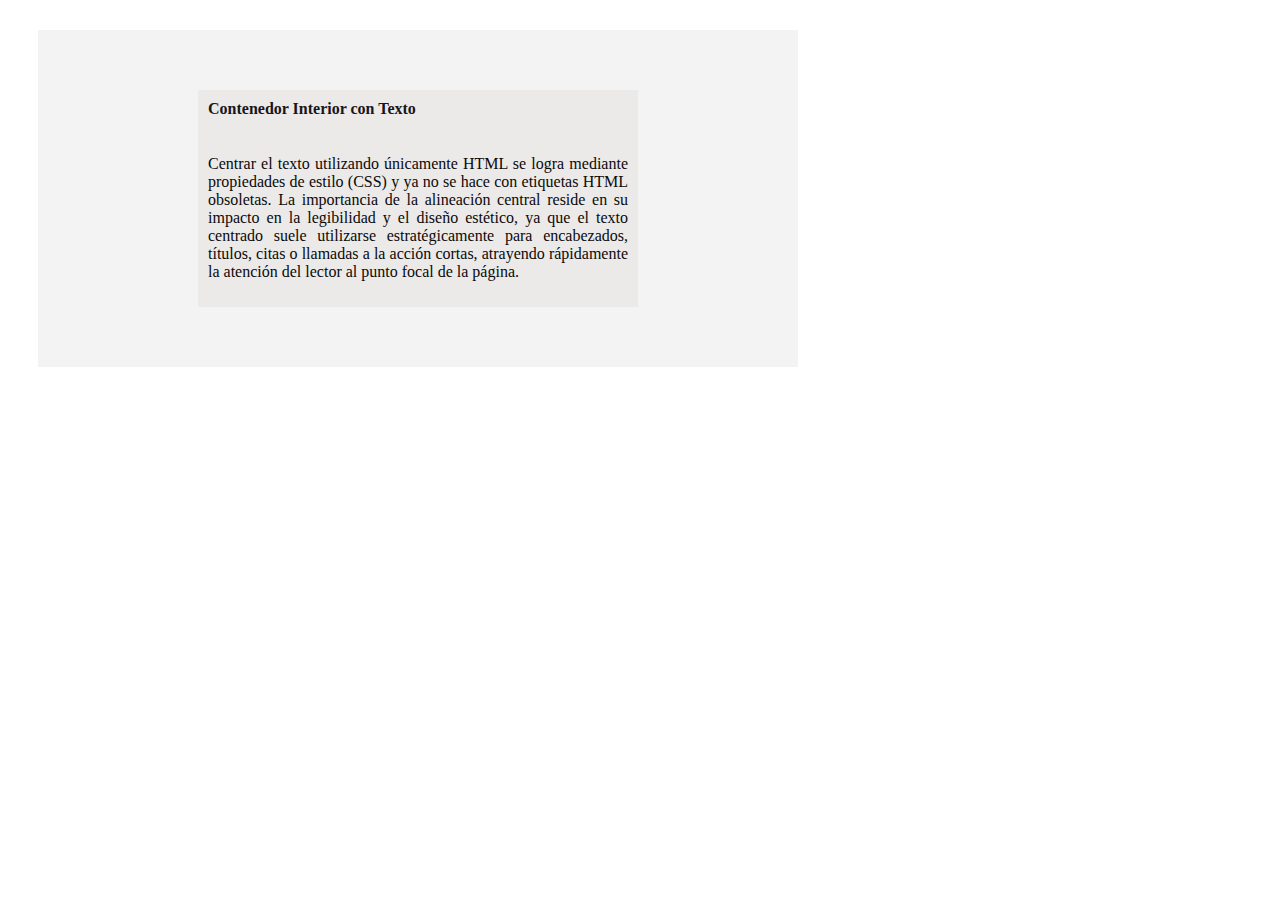
<file: Ejercicio3/index.html>
<!DOCTYPE html>
<html lang="en">

<head>
    <meta charset="UTF-8">
    <meta name="viewport" content="width=device-width, initial-scale=1.0">
    <title>Contenedores Anidados</title>
    <link rel="stylesheet" href="style.css">
</head>

<body>

    <div class="contenedor-padre">
        

        <div class="contenedor-hijo">
            <h4>Contenedor Interior con Texto</h4>
            <p>Centrar el texto utilizando únicamente HTML se logra mediante propiedades de estilo (CSS) y ya no
                se hace con etiquetas HTML obsoletas. La importancia de la alineación central reside en su impacto en la
                legibilidad y el diseño estético, ya que el texto centrado suele utilizarse estratégicamente para
                encabezados,
                títulos, citas o llamadas a la acción cortas, atrayendo rápidamente la atención del lector al punto
                focal de la
                página.
            </p>
        

</body>

</html>
</file>
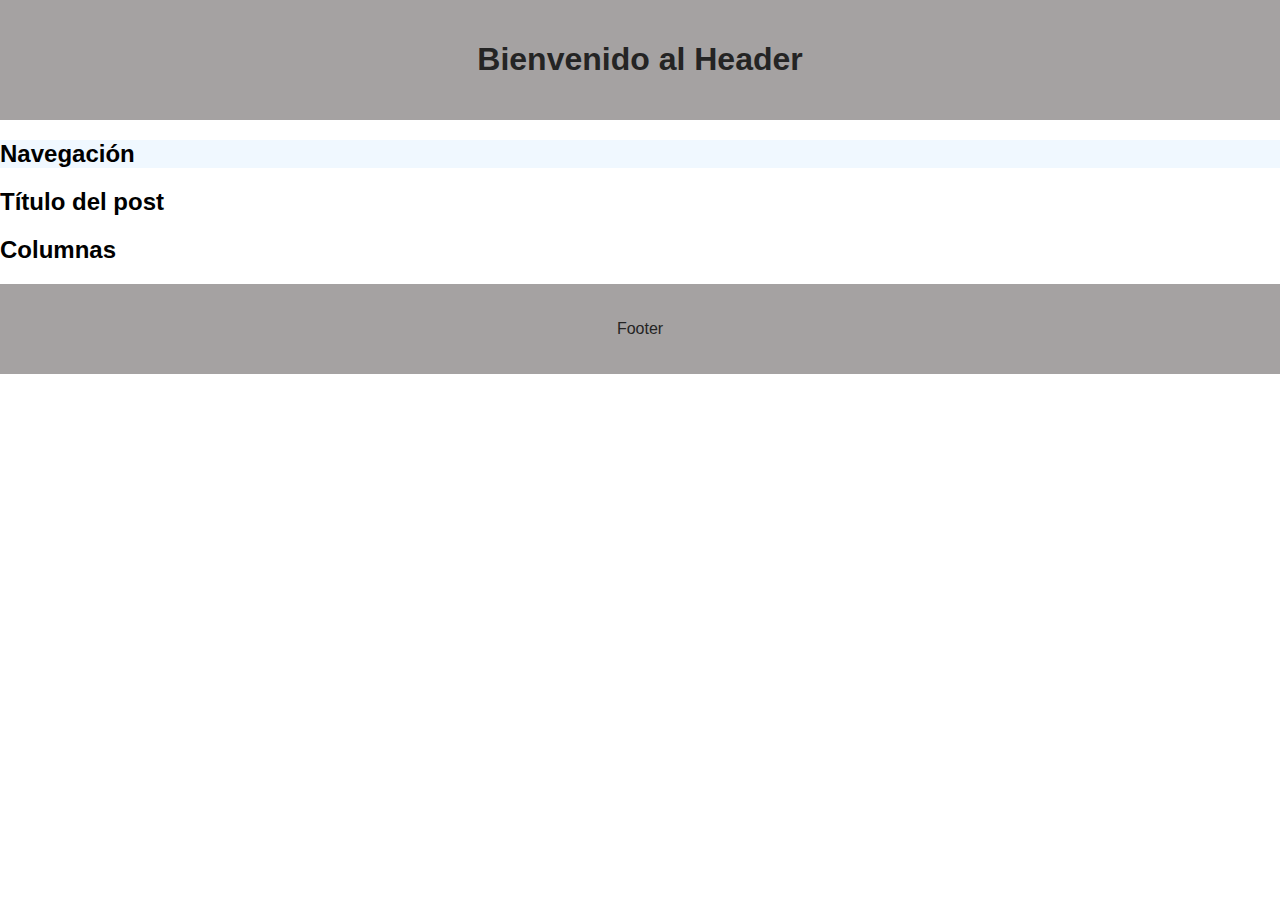
<file: Ejercicio5/index.html>
<!DOCTYPE html>
<html lang="es">

<head>
    <meta charset="UTF-8">
    <meta name="viewport" content="width=device-width, initial-scale=1.0">
    <title>Ejercicio 5: Layout de 3 columnas</title>
    <link rel="stylesheet" href="style.css">
</head>

<body>
    <header>
        <h1>Bienvenido al Header</h1>
    </header>

    <main>
        <nav>
            <h2>Navegación</h2>
        </nav>

        <article>
            <h2>Título del post</h2>
        </article>

        <aside>
            <h2>Columnas</h2>
        </aside>
    </main>

    <footer>
        <p>Footer</p>
    </footer>
</body>

</html>
</file>
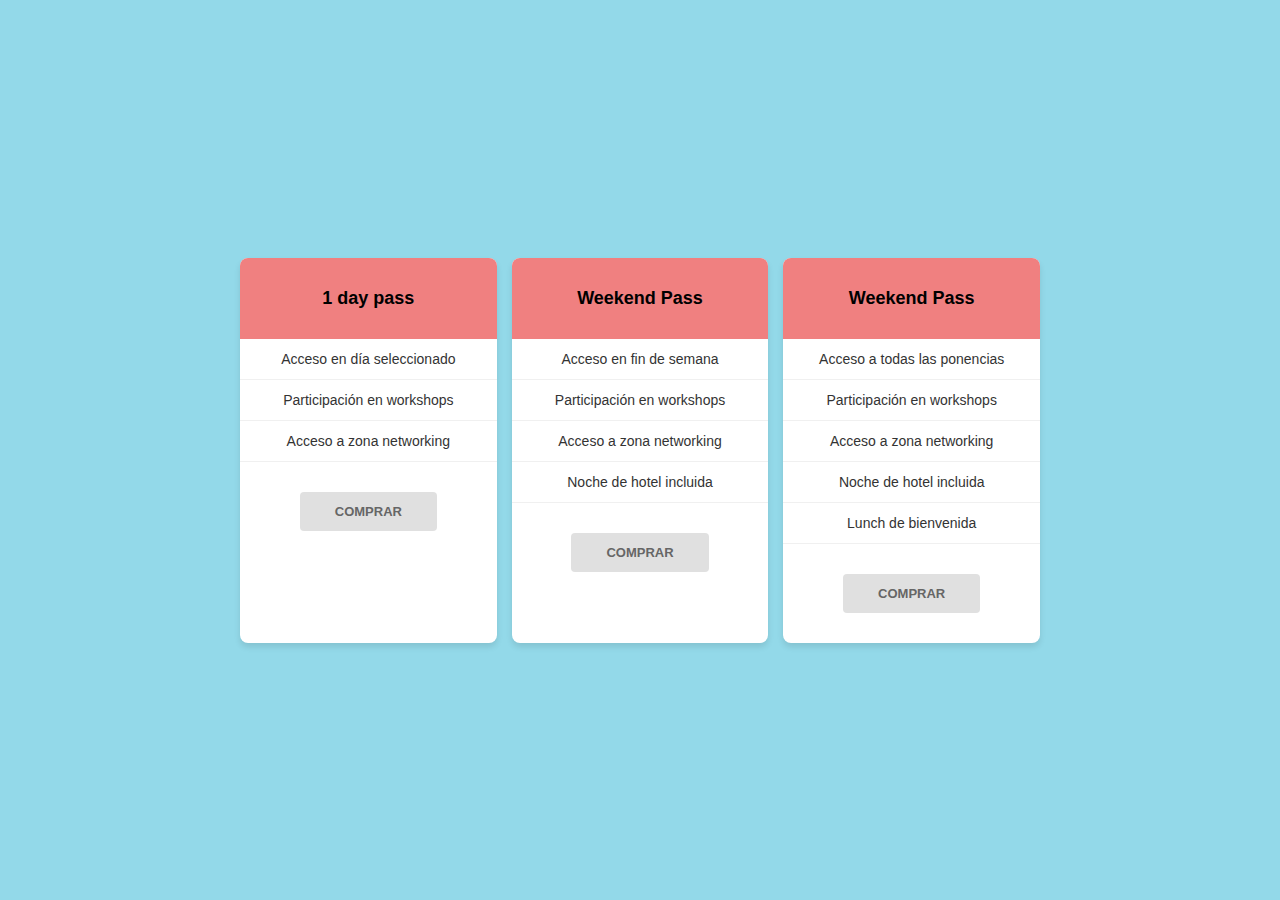
<file: Ejercicio6/index.html>
<!DOCTYPE html>
<html lang="en">

<head>
    <meta charset="UTF-8">
    <meta name="viewport" content="width=device-width, initial-scale=1.0">
    <title>Pricing Box</title>
    <link rel="stylesheet" href="style.css">
</head>

<body>
    <div class="contenedor-padre">

        <div class="contenedor-1">
            <h4>1 day pass</h4>
            <p>Acceso en día seleccionado</p>
            <p>Participación en workshops</p>
            <p>Acceso a zona networking</p>
            <button>COMPRAR</button>
        </div>

        <div class="contenedor-2">
            <h4>Weekend Pass</h4>
            <p>Acceso en fin de semana</p>
            <p>Participación en workshops</p>
            <p>Acceso a zona networking</p>
            <p>Noche de hotel incluida</p>
            <button>COMPRAR</button>
        </div>

        <div class="contenedor-3">
            <h4>Weekend Pass</h4>
            <p>Acceso a todas las ponencias</p>
            <p>Participación en workshops</p>
            <p>Acceso a zona networking</p>
            <p>Noche de hotel incluida</p>
            <p>Lunch de bienvenida</p>
            <button>COMPRAR</button>
        </div>

    </div>
</body>

</html>
</file>
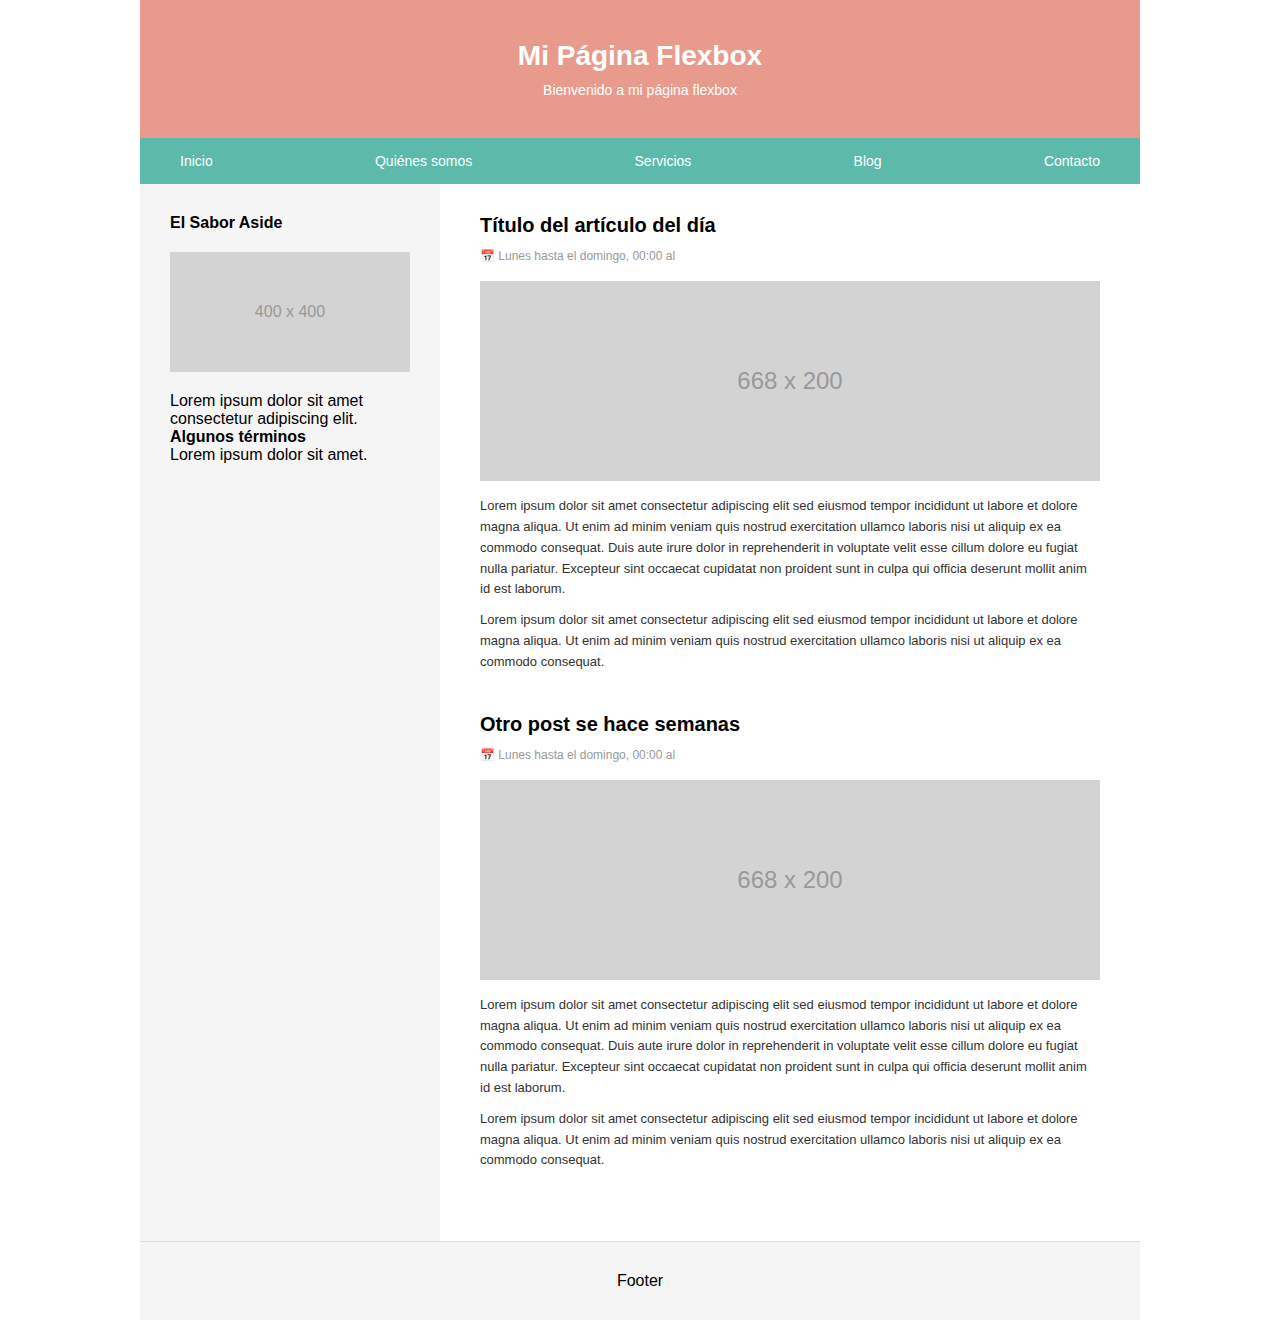
<file: Ejercicio7/index.html>
<!DOCTYPE html>
<html lang="es">
<head>
    <meta charset="UTF-8">
    <meta name="viewport" content="width=device-width, initial-scale=1.0">
    <title>Mi Página Flexbox</title>
    <link rel="stylesheet" href="style.css">
</head>
<body>
    <!-- HEADER -->
    <header>
        <h1>Mi Página Flexbox</h1>
        <p>Bienvenido a mi página flexbox</p>
    </header>

    <!-- MENÚ -->
    <nav>
        <a href="#">Inicio</a>
        <a href="#">Quiénes somos</a>
        <a href="#">Servicios</a>
        <a href="#">Blog</a>
        <a href="#">Contacto</a>
    </nav>

    <!-- CONTENEDOR PRINCIPAL -->
    <div class="contenedor-principal">
        <!-- BARRA LATERAL -->
        <aside>
            <h3>El Sabor Aside</h3>
            <div class="sidebar-item">400 x 400</div>
            <p>Lorem ipsum dolor sit amet consectetur adipiscing elit.</p>
            <h4>Algunos términos</h4>
            <p>Lorem ipsum dolor sit amet.</p>
        </aside>

        <!-- CONTENIDO PRINCIPAL -->
        <main>
            <article>
                <h2>Título del artículo del día</h2>
                <p class="fecha">📅 Lunes hasta el domingo, 00:00 al</p>
                <div class="imagen-articulo">668 x 200</div>
                <p>Lorem ipsum dolor sit amet consectetur adipiscing elit sed eiusmod tempor incididunt ut labore et dolore magna aliqua. Ut enim ad minim veniam quis nostrud exercitation ullamco laboris nisi ut aliquip ex ea commodo consequat. Duis aute irure dolor in reprehenderit in voluptate velit esse cillum dolore eu fugiat nulla pariatur. Excepteur sint occaecat cupidatat non proident sunt in culpa qui officia deserunt mollit anim id est laborum.</p>
                <p>Lorem ipsum dolor sit amet consectetur adipiscing elit sed eiusmod tempor incididunt ut labore et dolore magna aliqua. Ut enim ad minim veniam quis nostrud exercitation ullamco laboris nisi ut aliquip ex ea commodo consequat.</p>
            </article>

            <article>
                <h2>Otro post se hace semanas</h2>
                <p class="fecha">📅 Lunes hasta el domingo, 00:00 al</p>
                <div class="imagen-articulo">668 x 200</div>
                <p>Lorem ipsum dolor sit amet consectetur adipiscing elit sed eiusmod tempor incididunt ut labore et dolore magna aliqua. Ut enim ad minim veniam quis nostrud exercitation ullamco laboris nisi ut aliquip ex ea commodo consequat. Duis aute irure dolor in reprehenderit in voluptate velit esse cillum dolore eu fugiat nulla pariatur. Excepteur sint occaecat cupidatat non proident sunt in culpa qui officia deserunt mollit anim id est laborum.</p>
                <p>Lorem ipsum dolor sit amet consectetur adipiscing elit sed eiusmod tempor incididunt ut labore et dolore magna aliqua. Ut enim ad minim veniam quis nostrud exercitation ullamco laboris nisi ut aliquip ex ea commodo consequat.</p>
            </article>
        </main>
    </div>

    <!-- FOOTER -->
    <footer>
        <p>Footer</p>
    </footer>
</body>
</html>
</file>
<file: Ejercicio3/style.css>
.contenedor-padre {
    display: flex;
    width: 700px; 
    background-color: #f3f3f4; 
    padding: 30px;
    margin: 30px;
    
}

.contenedor-hijo {
    display: flex;
    flex-direction: column;
    width: 60%; 
    background-color: #ece9e9; 
    padding: 10px;
    margin: 30px auto; 
    text-align: justify; 
    color: #0a0a0a;
}

.contenedor-hijo h4 {
    margin-top: 0;
    color: #181717;
}
</file>
<file: Ejercicio5/style.css>
body {
    margin: 0;
    min-height: 100vh;
    display: flex;
    flex-direction: column;
    font-family: Arial, sans-serif;
}

header,
footer {
    background-color: #a5a2a2;
    color: rgb(36, 36, 36);
    padding: 20px;
    text-align: center;
}

nav {
    background-color: #f0f8ff;
    
}

article {
    background-color: #ffffff;
}
</file>
<file: Ejercicio6/style.css>
body {
    display: flex;
    justify-content: center;
    align-items: center;
    min-height: 100vh;
    background-color: #93d9e9;
    margin: 0;
    font-family: Arial, sans-serif;
}

.contenedor-padre {
    width: 800px;
    background-color: #93d9e9;
    display: flex;
    justify-content: space-around;
    gap: 15px;
}

.contenedor-1,
.contenedor-2,
.contenedor-3 {
    background-color: white;
    text-align: center;
    width: 480px;
    border-radius: 8px;
    overflow: hidden;
    box-shadow: 0 4px 6px rgba(0, 0, 0, 0.1);
    display: flex;
    flex-direction: column;
}

.contenedor-1 h4,
.contenedor-2 h4,
.contenedor-3 h4 {
    background-color: #f08080;
    color: black;
    padding: 30px 20px;
    margin: 0;
    font-size: 18px;
}

.contenedor-1 p,
.contenedor-2 p,
.contenedor-3 p {
    padding: 12px 20px;
    margin: 0;
    font-size: 14px;
    color: #333;
    border-bottom: 1px solid #f0f0f0;
}

button {
    margin: 30px auto;
    padding: 12px 35px;
    background-color: #e0e0e0;
    border: none;
    border-radius: 4px;
    font-weight: bold;
    font-size: 13px;
    color: #666;
}
</file>
<file: Ejercicio7/style.css>
* {
    margin: 0;
    padding: 0;
    box-sizing: border-box;
}

body {
    font-family: Arial, sans-serif;
    width: 1000px;
    margin: 0 auto;
}

/* HEADER */
header {
    background-color: #E89B8C;
    color: white;
    padding: 40px;
    text-align: center;
}

header h1 {
    font-size: 28px;
    margin-bottom: 10px;
}

header p {
    font-size: 14px;
}

/* MENÚ */
nav {
    background-color: #5DBAAA;
    display: flex;
    justify-content: space-between;
    padding: 15px 40px;
}

nav a {
    color: white;
    text-decoration: none;
    font-size: 14px;
}

/* CONTENEDOR PRINCIPAL */
.contenedor-principal {
    display: flex;
    min-height: 600px;
}

/* BARRA LATERAL */
aside {
    width: 30%;
    background-color: #F5F5F5;
    padding: 30px;
}

aside h3 {
    font-size: 16px;
    margin-bottom: 20px;
}

.sidebar-item {
    background-color: #D3D3D3;
    height: 120px;
    margin-bottom: 20px;
    display: flex;
    align-items: center;
    justify-content: center;
    color: #999;
}

/* CONTENIDO PRINCIPAL */
main {
    width: 70%;
    padding: 30px 40px;
}

article {
    margin-bottom: 40px;
}

article h2 {
    font-size: 20px;
    margin-bottom: 10px;
}

article .fecha {
    color: #999;
    font-size: 12px;
    margin-bottom: 15px;
}

.imagen-articulo {
    background-color: #D3D3D3;
    height: 200px;
    margin-bottom: 15px;
    display: flex;
    align-items: center;
    justify-content: center;
    color: #999;
    font-size: 24px;
}

article p {
    font-size: 13px;
    line-height: 1.6;
    color: #333;
    margin-bottom: 10px;
}

/* FOOTER */
footer {
    background-color: #F5F5F5;
    text-align: center;
    padding: 30px;
    border-top: 1px solid #DDD;
}
</file>
